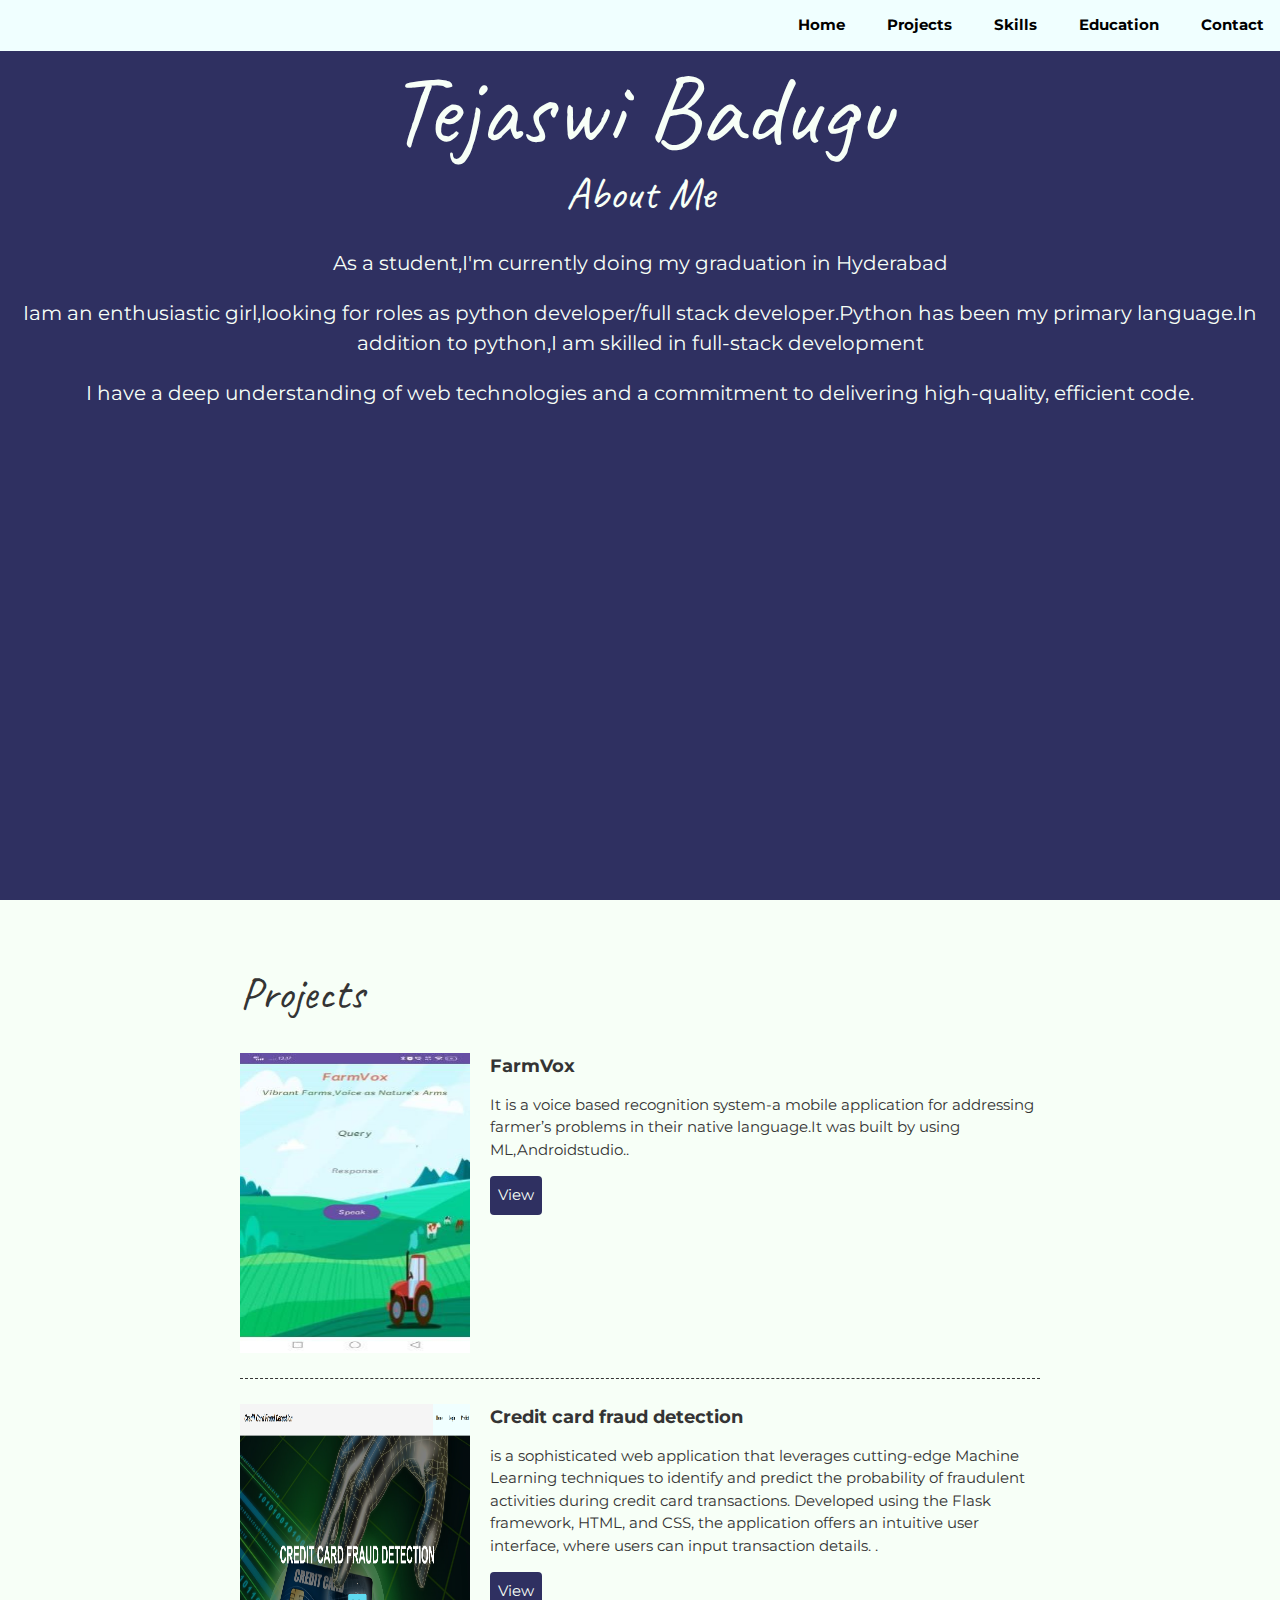
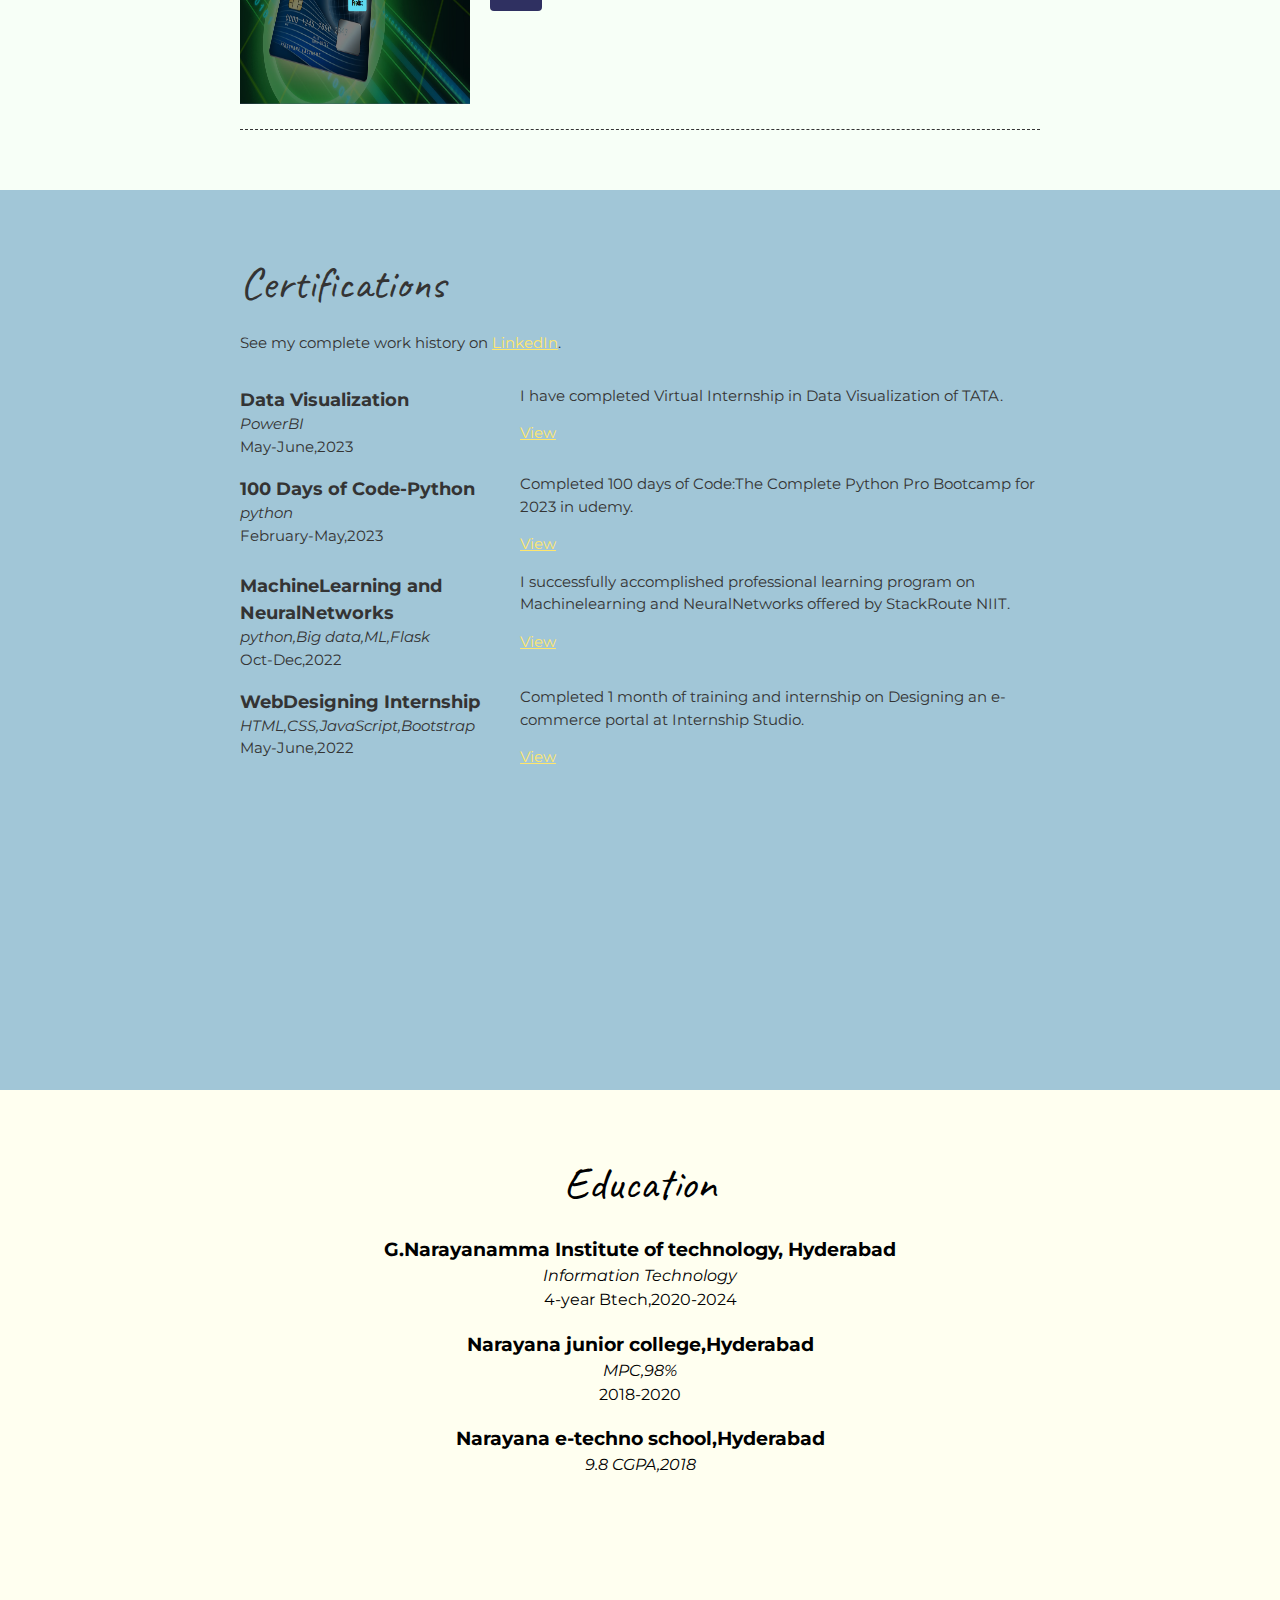
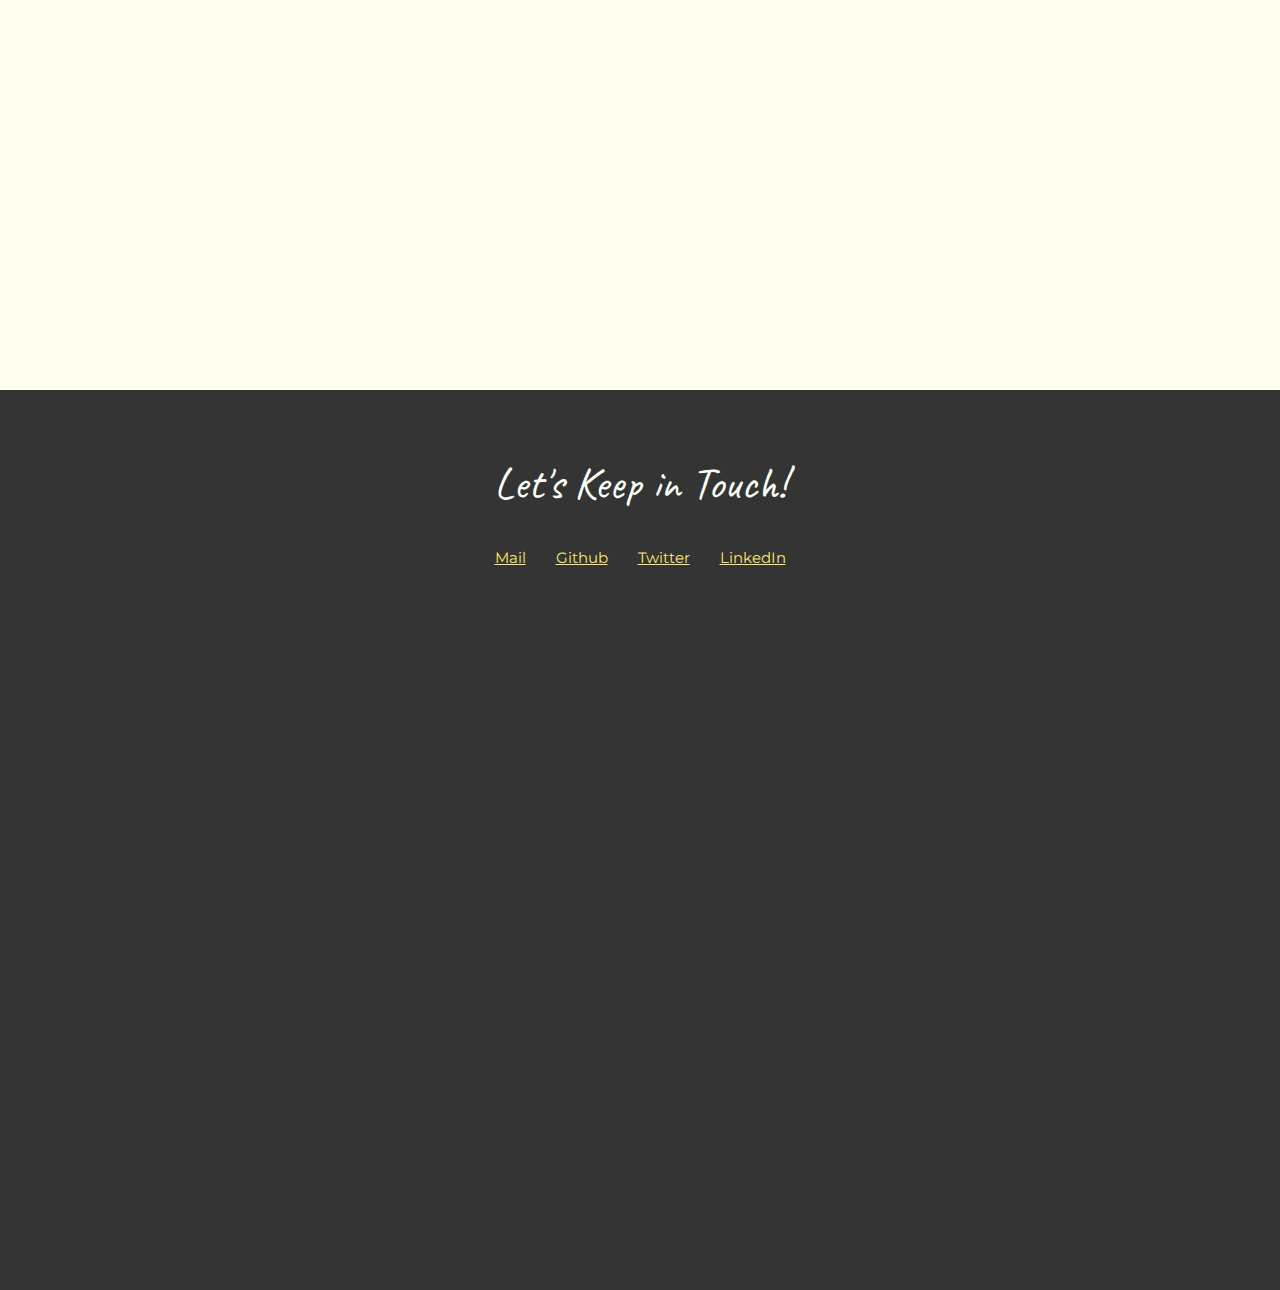
<file: index.html>
<!DOCTYPE html>
<html lang="en">
  <head>
    <meta charset="UTF-8">
    <meta name="viewport" content="width=device-width, initial-scale=1.0">
    <title>Tejaswi-webpage</title>
    <link href="https://fonts.googleapis.com/css?family=Caveat|Montserrat:400,600&display=swap" rel="stylesheet">
    <link rel="stylesheet" href="style.css">
  </head>
  <body>
    <nav>
    <ul class="navbar">
      <li><a href="#home">Home</a></li>
      <li><a href="#projects">Projects</a></li>
      <li><a href="#skills">Skills</a></li>
      <li><a href="#education">Education</a></li>
      <li><a href="#contact">Contact</a></li>
    </ul>
    </nav>
    <main>
      <!-- ***************  ABOUT / PROFILE  **************** -->
      <header>
        <div id="home" class="content-wrap">
          <h1>Tejaswi Badugu</h1>
          <h2>About Me</h2>

          <p>As a student,I'm currently doing my graduation in Hyderabad</p>
          <p>Iam an enthusiastic girl,looking for roles as python developer/full stack developer.Python has been my primary language.In addition to python,I am skilled in full-stack development</p> 
          <p>I have a deep understanding of web technologies and a commitment to delivering high-quality, efficient code.</p>
        </div>
      </header>

      <!-- ************ PROJECTS / PORTFOLIO  ************** -->
      <section class="projects">
        <div id="projects" class="content-wrap">
          <!-- Project 1 -->
          <h2>Projects</h2>
          <section class="project-item">
            <img src="images/image2.jpg" alt="Image" style="width: 230px; height: 300px;">
            <h3>FarmVox</h3>
            <p>It is a voice based recognition system-a mobile application for addressing farmer’s problems in their native language.It was built by using ML,Androidstudio.</a>.</p>
            <a class="btn" href="" target="_blank">View</a>  
          </section>

          <!-- Project 2 -->
          <section class="project-item">
            <img src="images/image4.png" alt="Image1" style="width: 230px; height: 300px;">
            <h3>Credit card fraud detection</h3>
            <p> is a sophisticated web application that leverages cutting-edge Machine Learning techniques to identify and predict the probability of fraudulent activities during credit card transactions. Developed using the Flask framework, HTML, and CSS, the application offers an intuitive user interface, where users can input transaction details. </a>.</p>
            <a class="btn" href="https://github.com/tejaswi-c/Project/tree/main/Credit%20card%20Fraud%20detection" target="_blank">View</a>  
          </section>

          <!-- Project 3 -->
          
        </div>
      </section>

      <!-- ****************  Certifications  ******************** -->
      <section class="work-experience">
  <div id="skills" class="content-wrap item-details">
    <h2>Certifications</h2>
    <p>See my complete work history on <a href="https://www.linkedin.com/in/tejaswi-b-6aa6a1210">LinkedIn</a>.</p>

    <!-- certified -->
    <section class="job-item">
      <div class="job-details">
        <h3>Data Visualization</h3>
        <p>PowerBI</p>
        <p>May-June,2023</p>
      </div>
      <div class="job-summary">
        <p>I have completed Virtual Internship in Data Visualization of TATA.</p>
        <a class="btn" href="https://forage-uploads-prod.s3.amazonaws.com/completion-certificates/Tata/MyXvBcppsW2FkNYCX_Tata_5nJdP3YgLkz3BqKw4_1686397422581_completion_certificate.pdf" target="_blank">View</a>
      </div>
    </section>

    <section class="job-item">
      <div class="job-details">
        <h3>100 Days of Code-Python</h3>
        <p>python</p>
        <p>February-May,2023</p>
      </div>
      <div class="job-summary">
        <p>Completed 100 days of Code:The Complete Python Pro Bootcamp for 2023 in udemy.</p>
        <a class="btn" href="https://www.udemy.com/certificate/UC-22083d53-7f8b-4a87-9acf-ce314f52dbad/" target="_blank">View</a>
      </div>
    </section>
    
    <section class="job-item">
      <div class="job-details">
        <h3>MachineLearning and NeuralNetworks</h3>
        <p>python,Big data,ML,Flask</p>
        <p>Oct-Dec,2022</p>
      </div>
      <div class="job-summary">
        <p>I successfully accomplished professional learning program on Machinelearning and NeuralNetworks offered by StackRoute NIIT.</p>
        <a class="btn" href="https://drive.google.com/file/d/1AnK4mI7tJX1YybDpvTluoe9TPD8cxGTG/view?usp=drive_link" target="_blank">View</a>
      </div>
    </section>

    <!-- certified-->
    <section class="job-item">
      <div class="job-details">
        <h3>WebDesigning Internship</h3>
        <p>HTML,CSS,JavaScript,Bootstrap</p>
        <p>May-June,2022</p>
      </div>
      <div class="job-summary">
        <p>Completed 1 month of training and internship on Designing an e-commerce portal at Internship Studio.</p>
        <a class="btn" href="https://drive.google.com/file/d/1e1YuasDFGL4KTTZ34_afSfKarWLckqdg/view?usp=drive_link" target="_blank">View</a>
      </div>
    </section>
  </div>
</section>


      <!-- *************  EDUCATION & CERTIFICATIONS *********** -->
      <section class="education">
        <div id="education" class="content-wrap item-details">
          <h2>Education</h2>

          <section>
            <h3>G.Narayanamma Institute of technology, Hyderabad</h3>
            <p>Information Technology</p>
            <p>4-year Btech,2020-2024</p>
          </section>

          <section>
            <h3>Narayana junior college,Hyderabad</h3>
            <p>MPC,98%</p>
            <p>2018-2020</p>
          </section>

          <section>
            <h3>Narayana e-techno school,Hyderabad</h3>
            <p>9.8 CGPA,2018</p>
          </section>
        </div>
      </section>

      <!-- ************  CONTACT INFO / SOCIAL MEDIA  ************ -->
      <footer>
        <div id="contact" class="content-wrap">
          <h2>Let's Keep in Touch!</h2>

          <!-- Social media and contact links. Add or remove any networks. -->
          <ul class="contact-list">
            <li><a href="mailto:tejaswisrinivas63@gmail.com">Mail</a></li>
            <li><a href="https://github.com/tejaswi-c" target="_blank">Github</a></li>
            <li><a href="https://twitter.com/tejaswi300" target="_blank">Twitter</a></li>
            <li><a href="https://www.linkedin.com/in/tejaswi-b-6aa6a1210" target="_blank">LinkedIn</a></li>
          </ul>
        </div>
      </footer>
    </main>
  </body>
</html>
</file>
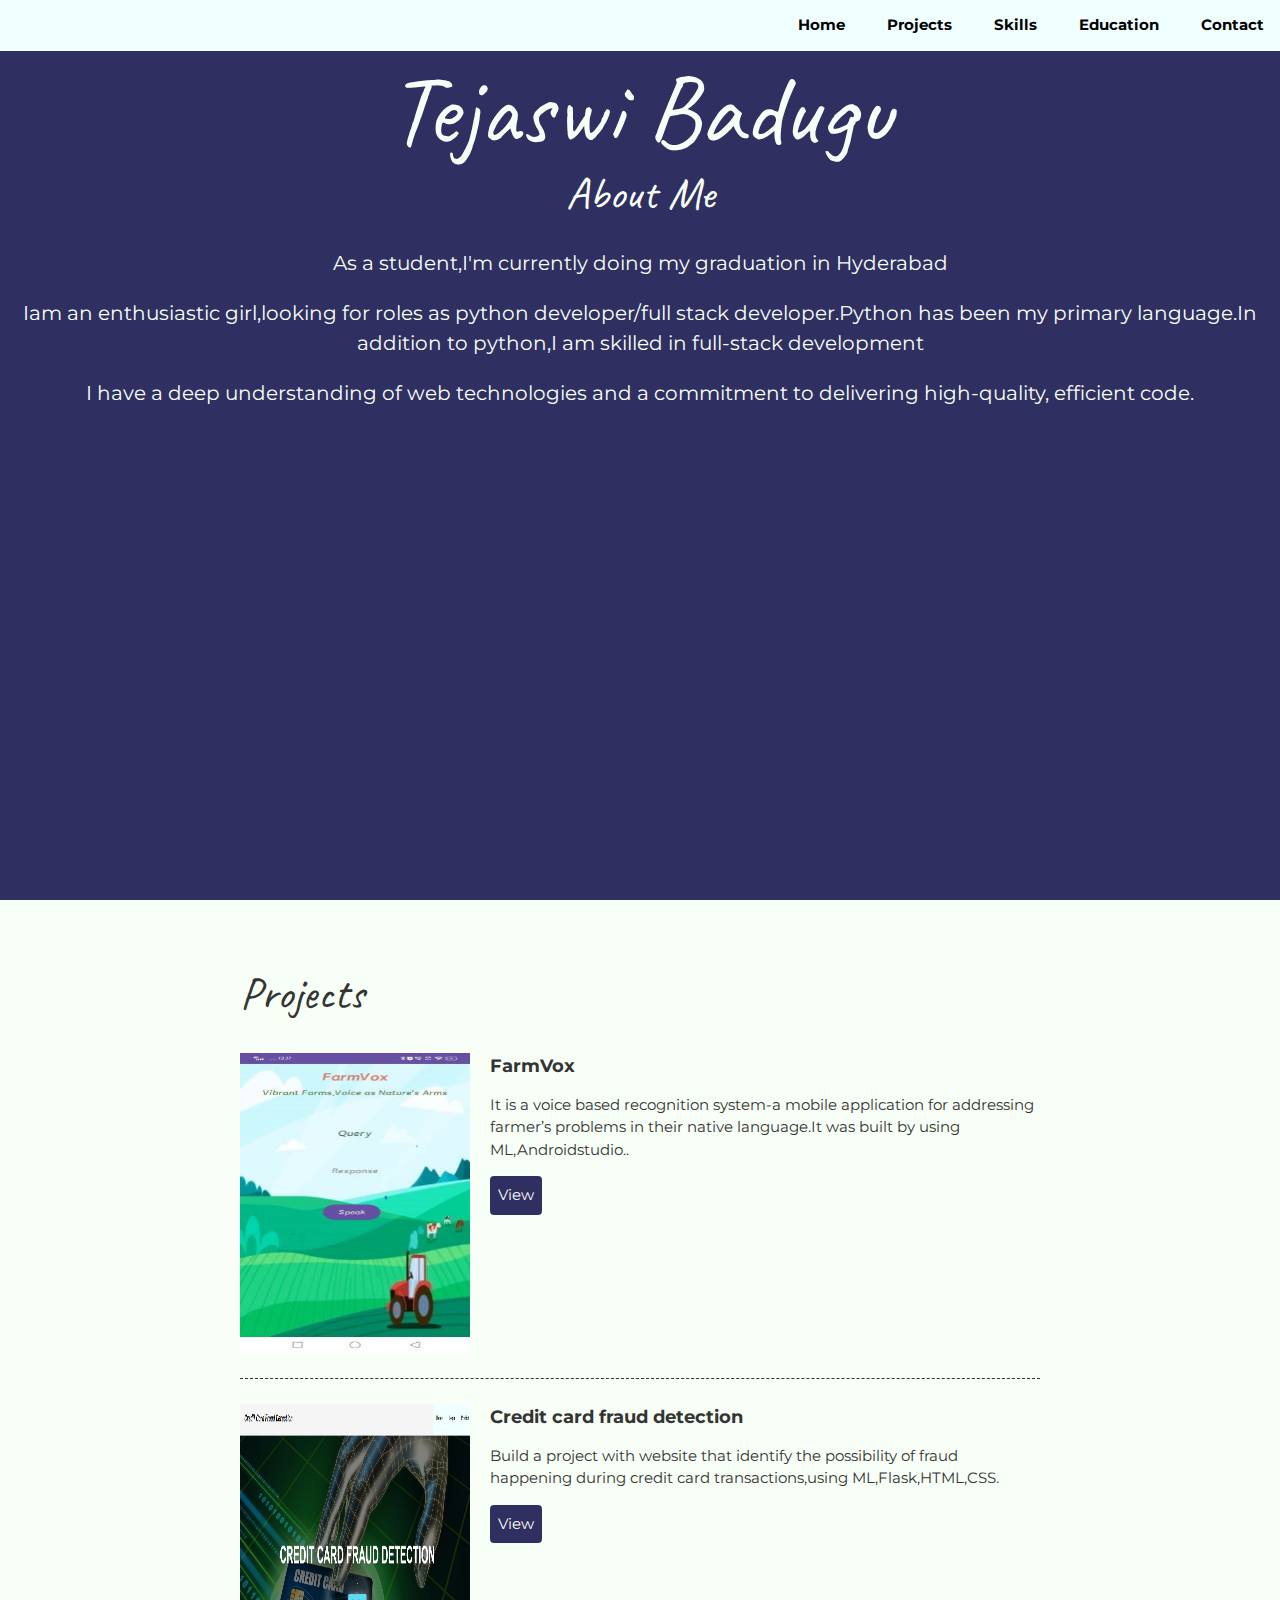
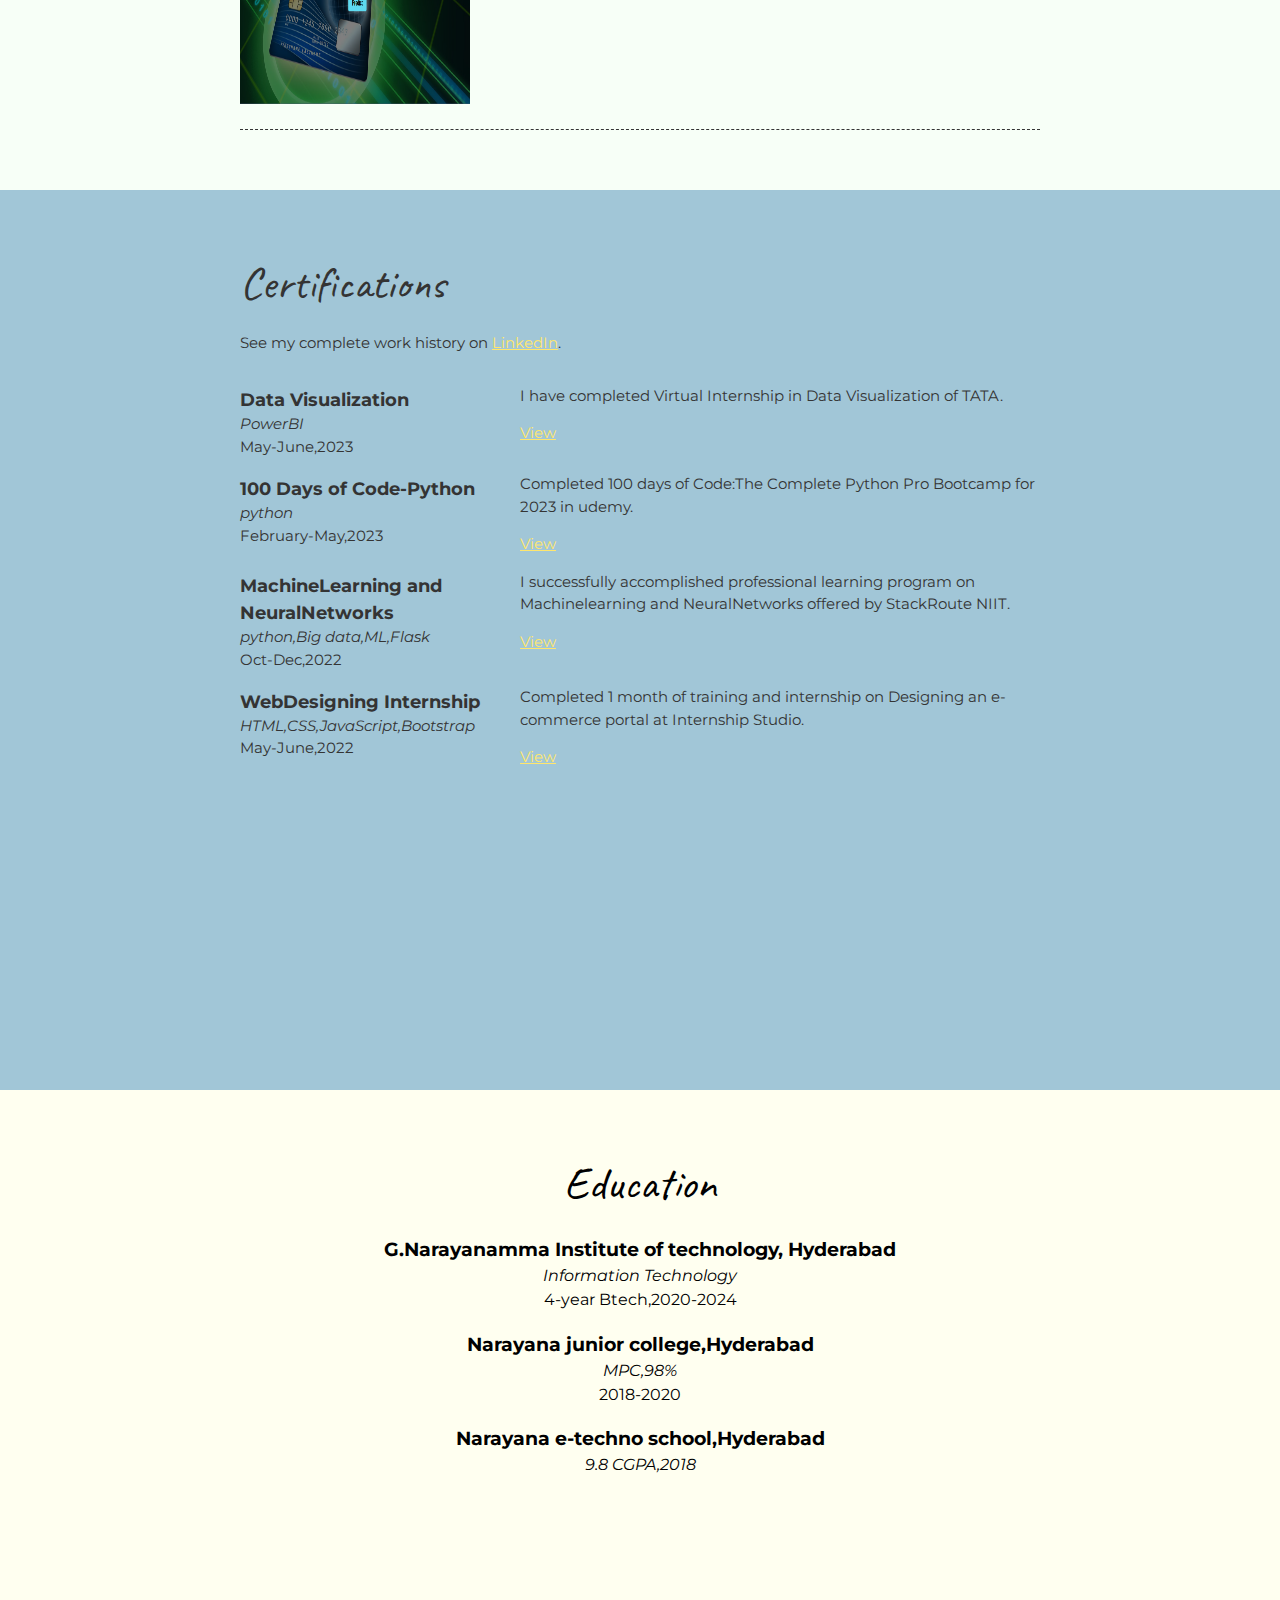
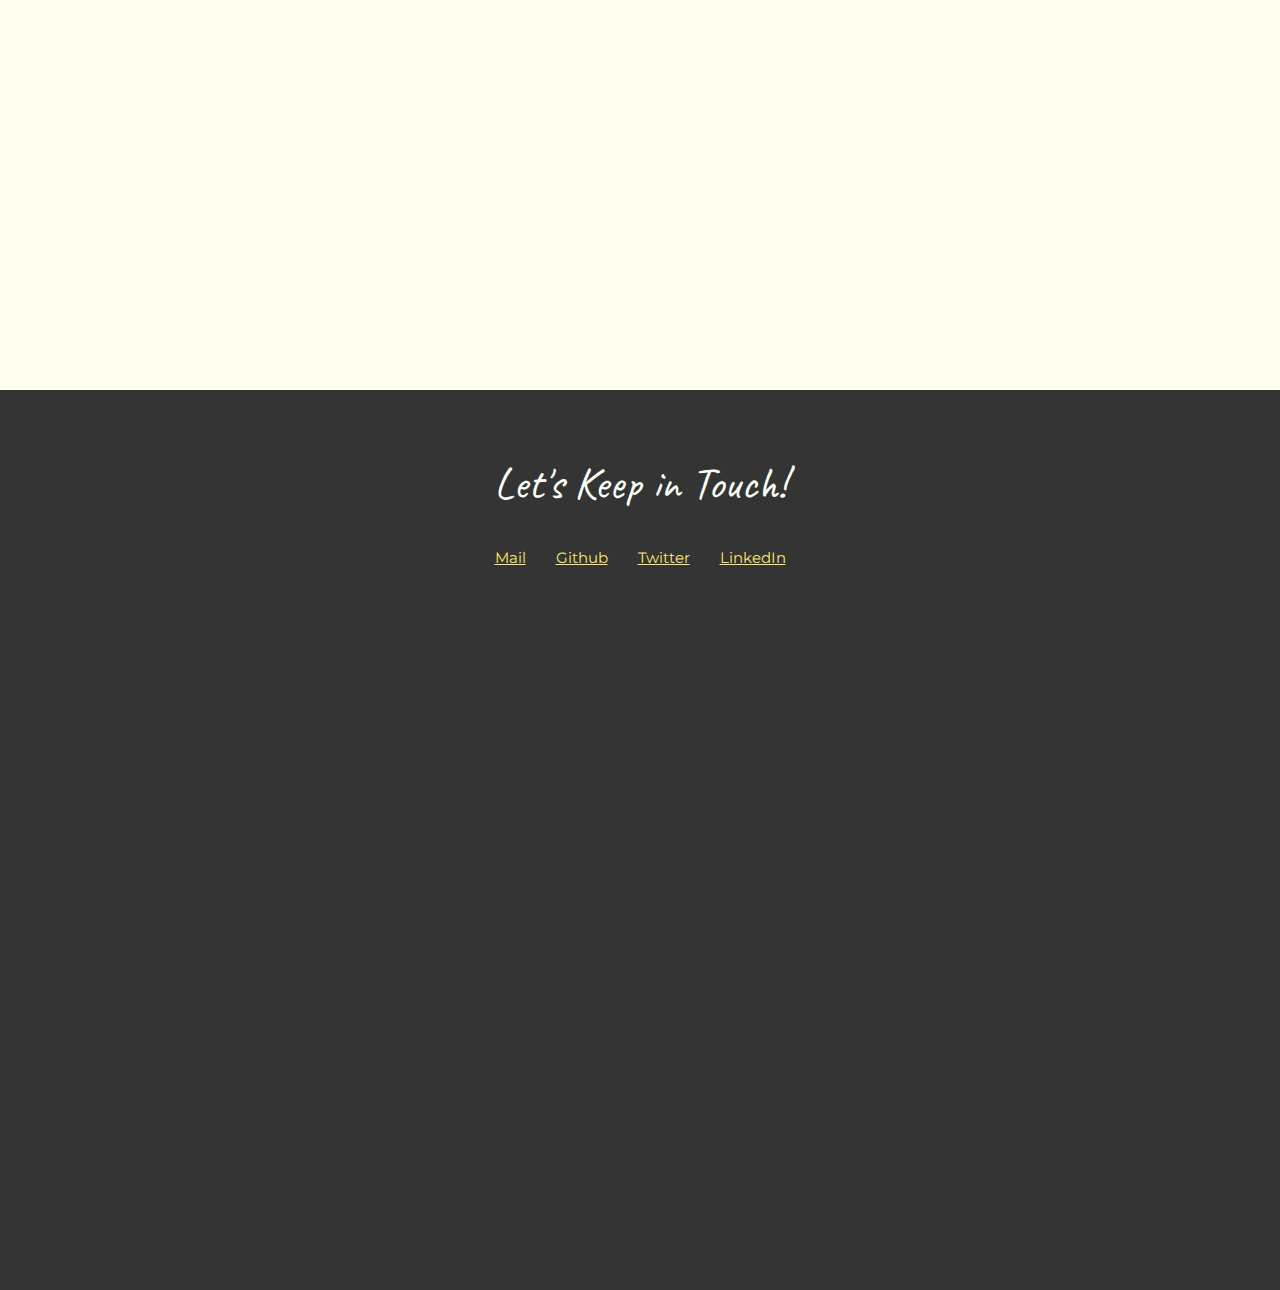
<file: fiile.html>
<!DOCTYPE html>
<html lang="en">
  <head>
    <meta charset="UTF-8">
    <meta name="viewport" content="width=device-width, initial-scale=1.0">
    <title>Tejaswi-webpage</title>
    <link href="https://fonts.googleapis.com/css?family=Caveat|Montserrat:400,600&display=swap" rel="stylesheet">
    <link rel="stylesheet" href="style.css">
  </head>
  <body>
    <nav>
    <ul class="navbar">
      <li><a href="#home">Home</a></li>
      <li><a href="#projects">Projects</a></li>
      <li><a href="#skills">Skills</a></li>
      <li><a href="#education">Education</a></li>
      <li><a href="#contact">Contact</a></li>
    </ul>
    </nav>
    <main>
      <!-- ***************  ABOUT / PROFILE  **************** -->
      <header>
        <div id="home" class="content-wrap">
          <h1>Tejaswi Badugu</h1>
          <h2>About Me</h2>

          <p>As a student,I'm currently doing my graduation in Hyderabad</p>
          <p>Iam an enthusiastic girl,looking for roles as python developer/full stack developer.Python has been my primary language.In addition to python,I am skilled in full-stack development</p> 
          <p>I have a deep understanding of web technologies and a commitment to delivering high-quality, efficient code.</p>
        </div>
      </header>

      <!-- ************ PROJECTS / PORTFOLIO  ************** -->
      <section class="projects">
        <div id="projects" class="content-wrap">
          <!-- Project 1 -->
          <h2>Projects</h2>
          <section class="project-item">
            <img src="images/image2.jpg" alt="Image" style="width: 230px; height: 300px;">
            <h3>FarmVox</h3>
            <p>It is a voice based recognition system-a mobile application for addressing farmer’s problems in their native language.It was built by using ML,Androidstudio.</a>.</p>
            <a class="btn" href="" target="_blank">View</a>  
          </section>

          <!-- Project 2 -->
          <section class="project-item">
            <img src="images/image4.png" alt="Image1" style="width: 230px; height: 300px;">
            <h3>Credit card fraud detection</h3>
            <p>Build a project with website that identify the possibility of fraud happening during credit card transactions,using ML,Flask,HTML,CSS</a>.</p>
            <a class="btn" href="https://github.com/tejaswi-c/Project/tree/main/Credit%20card%20Fraud%20detection" target="_blank">View</a>  
          </section>

          <!-- Project 3 -->
          
        </div>
      </section>

      <!-- ****************  Certifications  ******************** -->
      <section class="work-experience">
  <div id="skills" class="content-wrap item-details">
    <h2>Certifications</h2>
    <p>See my complete work history on <a href="https://www.linkedin.com/in/tejaswi-b-6aa6a1210">LinkedIn</a>.</p>

    <!-- certified -->
    <section class="job-item">
      <div class="job-details">
        <h3>Data Visualization</h3>
        <p>PowerBI</p>
        <p>May-June,2023</p>
      </div>
      <div class="job-summary">
        <p>I have completed Virtual Internship in Data Visualization of TATA.</p>
        <a class="btn" href="https://forage-uploads-prod.s3.amazonaws.com/completion-certificates/Tata/MyXvBcppsW2FkNYCX_Tata_5nJdP3YgLkz3BqKw4_1686397422581_completion_certificate.pdf" target="_blank">View</a>
      </div>
    </section>

    <section class="job-item">
      <div class="job-details">
        <h3>100 Days of Code-Python</h3>
        <p>python</p>
        <p>February-May,2023</p>
      </div>
      <div class="job-summary">
        <p>Completed 100 days of Code:The Complete Python Pro Bootcamp for 2023 in udemy.</p>
        <a class="btn" href="https://www.udemy.com/certificate/UC-22083d53-7f8b-4a87-9acf-ce314f52dbad/" target="_blank">View</a>
      </div>
    </section>
    
    <section class="job-item">
      <div class="job-details">
        <h3>MachineLearning and NeuralNetworks</h3>
        <p>python,Big data,ML,Flask</p>
        <p>Oct-Dec,2022</p>
      </div>
      <div class="job-summary">
        <p>I successfully accomplished professional learning program on Machinelearning and NeuralNetworks offered by StackRoute NIIT.</p>
        <a class="btn" href="https://drive.google.com/file/d/1AnK4mI7tJX1YybDpvTluoe9TPD8cxGTG/view?usp=drive_link" target="_blank">View</a>
      </div>
    </section>

    <!-- certified-->
    <section class="job-item">
      <div class="job-details">
        <h3>WebDesigning Internship</h3>
        <p>HTML,CSS,JavaScript,Bootstrap</p>
        <p>May-June,2022</p>
      </div>
      <div class="job-summary">
        <p>Completed 1 month of training and internship on Designing an e-commerce portal at Internship Studio.</p>
        <a class="btn" href="https://drive.google.com/file/d/1e1YuasDFGL4KTTZ34_afSfKarWLckqdg/view?usp=drive_link" target="_blank">View</a>
      </div>
    </section>
  </div>
</section>


      <!-- *************  EDUCATION & CERTIFICATIONS *********** -->
      <section class="education">
        <div id="education" class="content-wrap item-details">
          <h2>Education</h2>

          <section>
            <h3>G.Narayanamma Institute of technology, Hyderabad</h3>
            <p>Information Technology</p>
            <p>4-year Btech,2020-2024</p>
          </section>

          <section>
            <h3>Narayana junior college,Hyderabad</h3>
            <p>MPC,98%</p>
            <p>2018-2020</p>
          </section>

          <section>
            <h3>Narayana e-techno school,Hyderabad</h3>
            <p>9.8 CGPA,2018</p>
          </section>
        </div>
      </section>

      <!-- ************  CONTACT INFO / SOCIAL MEDIA  ************ -->
      <footer>
        <div id="contact" class="content-wrap">
          <h2>Let's Keep in Touch!</h2>

          <!-- Social media and contact links. Add or remove any networks. -->
          <ul class="contact-list">
            <li><a href="mailto:tejaswisrinivas63@gmail.com">Mail</a></li>
            <li><a href="https://github.com/tejaswi-c" target="_blank">Github</a></li>
            <li><a href="https://twitter.com/tejaswi300" target="_blank">Twitter</a></li>
            <li><a href="https://www.linkedin.com/in/tejaswi-b-6aa6a1210" target="_blank">LinkedIn</a></li>
          </ul>
        </div>
      </footer>
    </main>
  </body>
</html>
</file>
<file: style.css>
/*
COLOR PALETTE
https://coolors.co/f7fff7-343434-2f3061-ffe66d-a1c6d7
#F7FFF7 - almost white
#343434 - dark gray - almost black
#2F3061 - blue dark
#FFE66D - yellow
#A1C6D7 - blue light
*/


/* Global styles
------------------------------------*/

html {
    box-sizing: border-box;
  }
  *, *:before, *:after {
    box-sizing: inherit;
  }
  nav {
      display: flex;
      justify-content: flex-end;
      background-color: blanchedalmond;
    }

    nav {
      position: fixed;
      top: 0;
      left: 0;
      width: 100%;
      background-color: azure;
    }


    ul.navbar {
      list-style-type: none;
      margin: 0;
      padding: 0;
      display: flex;
    }

    ul.navbar li {
      margin-left: 10px;
    }

    ul.navbar li a {
      display: block;
      color: black;
      text-align: center;
      padding: 14px 16px;
      text-decoration: none;
      font-weight: bold;
    }
    ul.navbar li a:hover {
      background-color: #111;
    }
  body {
    color: #343434;
    margin: 0;
    padding: 0;
    font-family: 'Montserrat', sans-serif;
    font-size: 15px;
    line-height: 1.5;
  }
  img {
    width: 300px;
  }
  a {
    color: #FFE66D;
  }
  a:hover {
    text-decoration: none;
  }
  h1 {
    font-size: 100px;
    line-height: 1;
  }
  h2 {
    font-size: 45px;
  }
  h1, h2 {
    font-family: 'Caveat', cursive;
    font-weight: 400;
    margin: 0;
  }
  .content-wrap {
    width: 800px;
    margin: 0 auto;
    padding: 60px 0;
  }
  h3 {
    margin-bottom: 0;
  }
  .item-details h3 + p {
    font-style: italic;
  }
  .item-details h3 ~ p {
    margin: 0;
  }
  
  
  /* Profile
  ------------------------------------*/
  header {
    background: #2F3061;
    color: #F7FFF7;
    text-align: center;
  }
  #home,#education,#contact{
    width: 100vw;
    height:100vh;
    text-align: center;
  }
  #home{
    font-size: 20px;
  }
  
  /* Projects
  ------------------------------------*/
  .projects {
    background: #F7FFF7;
  }
  .projects a {
    color: #2F3061;
  }
  .projects .btn {
    color: #F7FFF7;
    background: #2F3061;
    text-decoration: none;
    padding: 8px;
    border-radius: 4px;
    display: inline-block;
  }
  .projects .btn:hover {
    background: rgba(47, 48, 97, 80%);
  }
  .project-item {
    overflow: hidden;
    border-bottom: 1px dashed #343434;
    padding: 25px 0;
  }
  .project-item img {
    float: left;
    margin-right: 20px;
  }
  .project-item h3 {
    margin-top: 0;
  }
  
  
  /* Work Experience
  ------------------------------------*/
  .work-experience {
    background: #A1C6D7;
    width: 100vw;
    height: 100vh;
  }
  .job-item {
    display: grid;
    grid-template-columns: 1fr 2fr;
    column-gap: 20px;
  }
  
  
  /* Education
  ------------------------------------*/
  .education {
    background:ivory;
    color:black;
    text-align: center;
    font-size: 16px;
  }
  
  
  /* Contact Info
  ------------------------------------*/
  footer {
    background: #343434;
    color: #F7FFF7;
    text-align: center;
  }
  .contact-list {
    list-style-type: none;
    padding: 0;
    display: flex;
    justify-content: center;
  }
  .contact-list a {
    padding: 15px;
    display: inline-block;
  }
</file>
